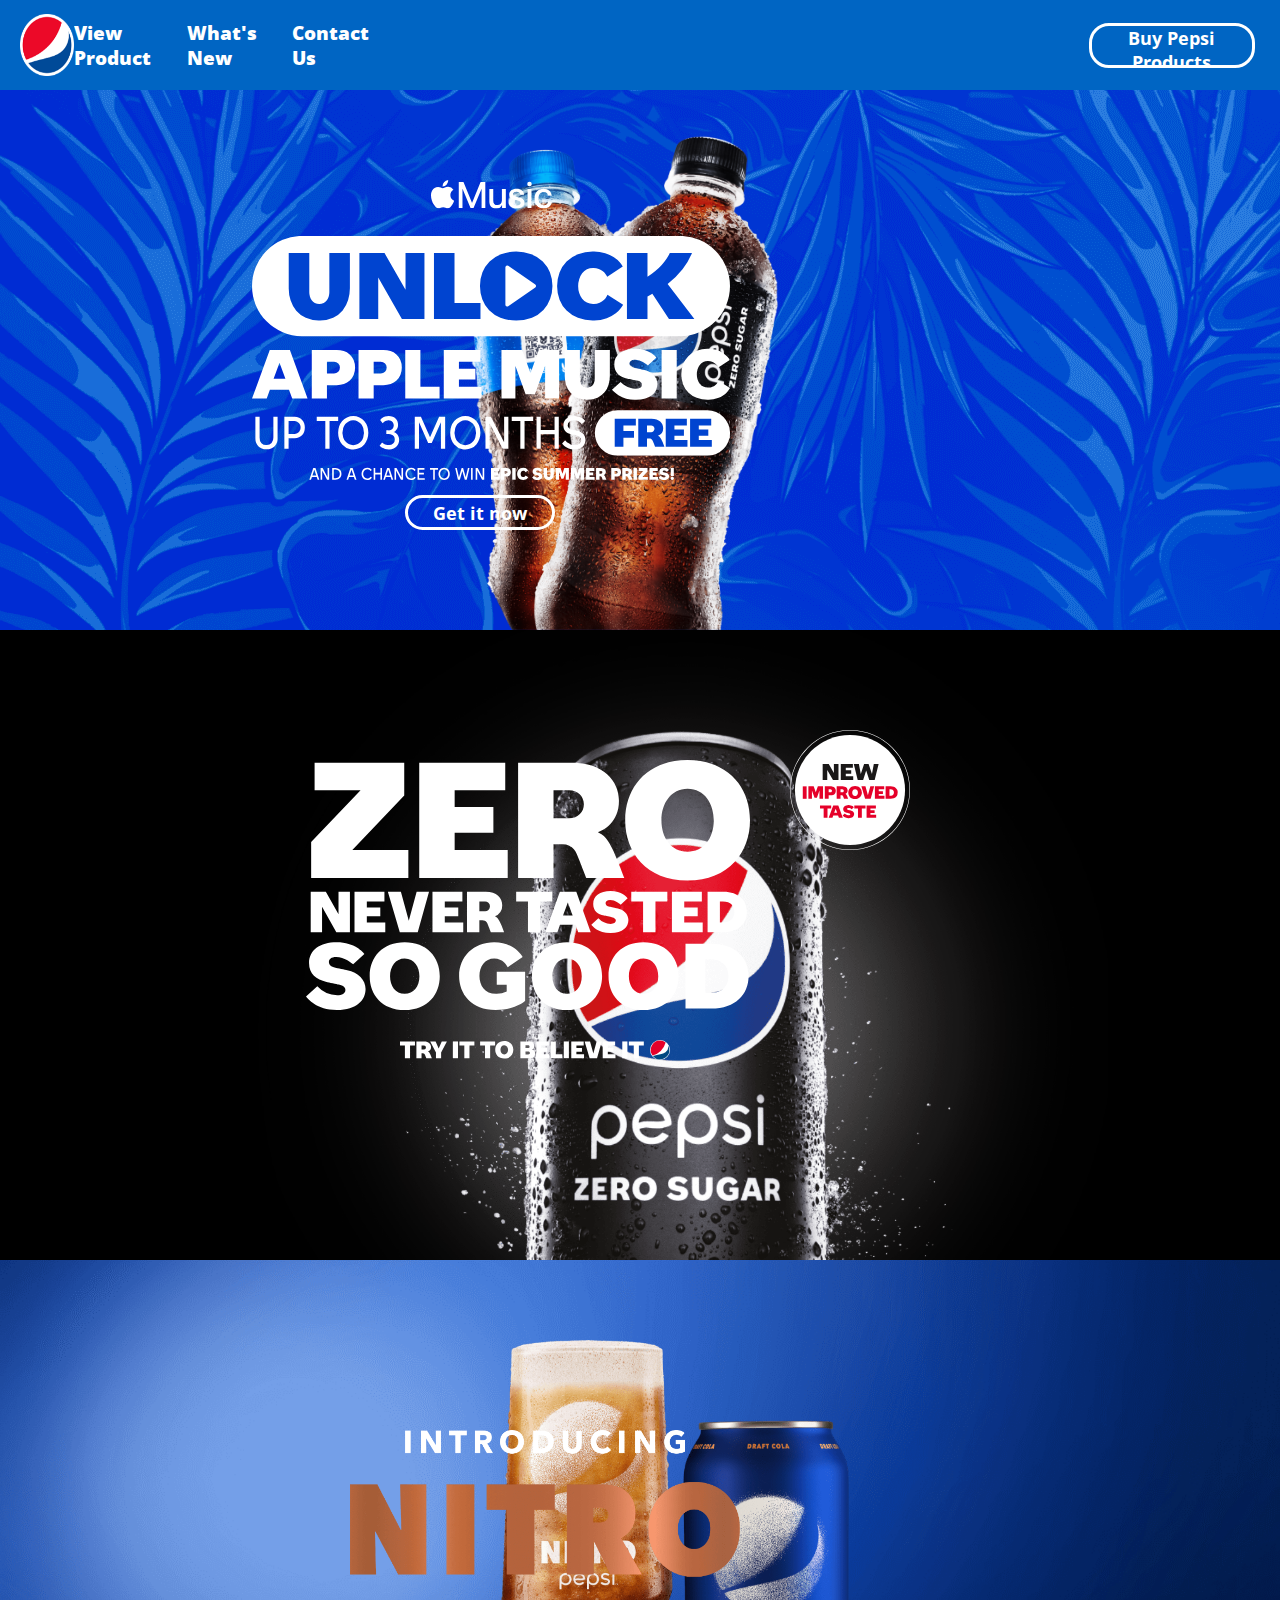
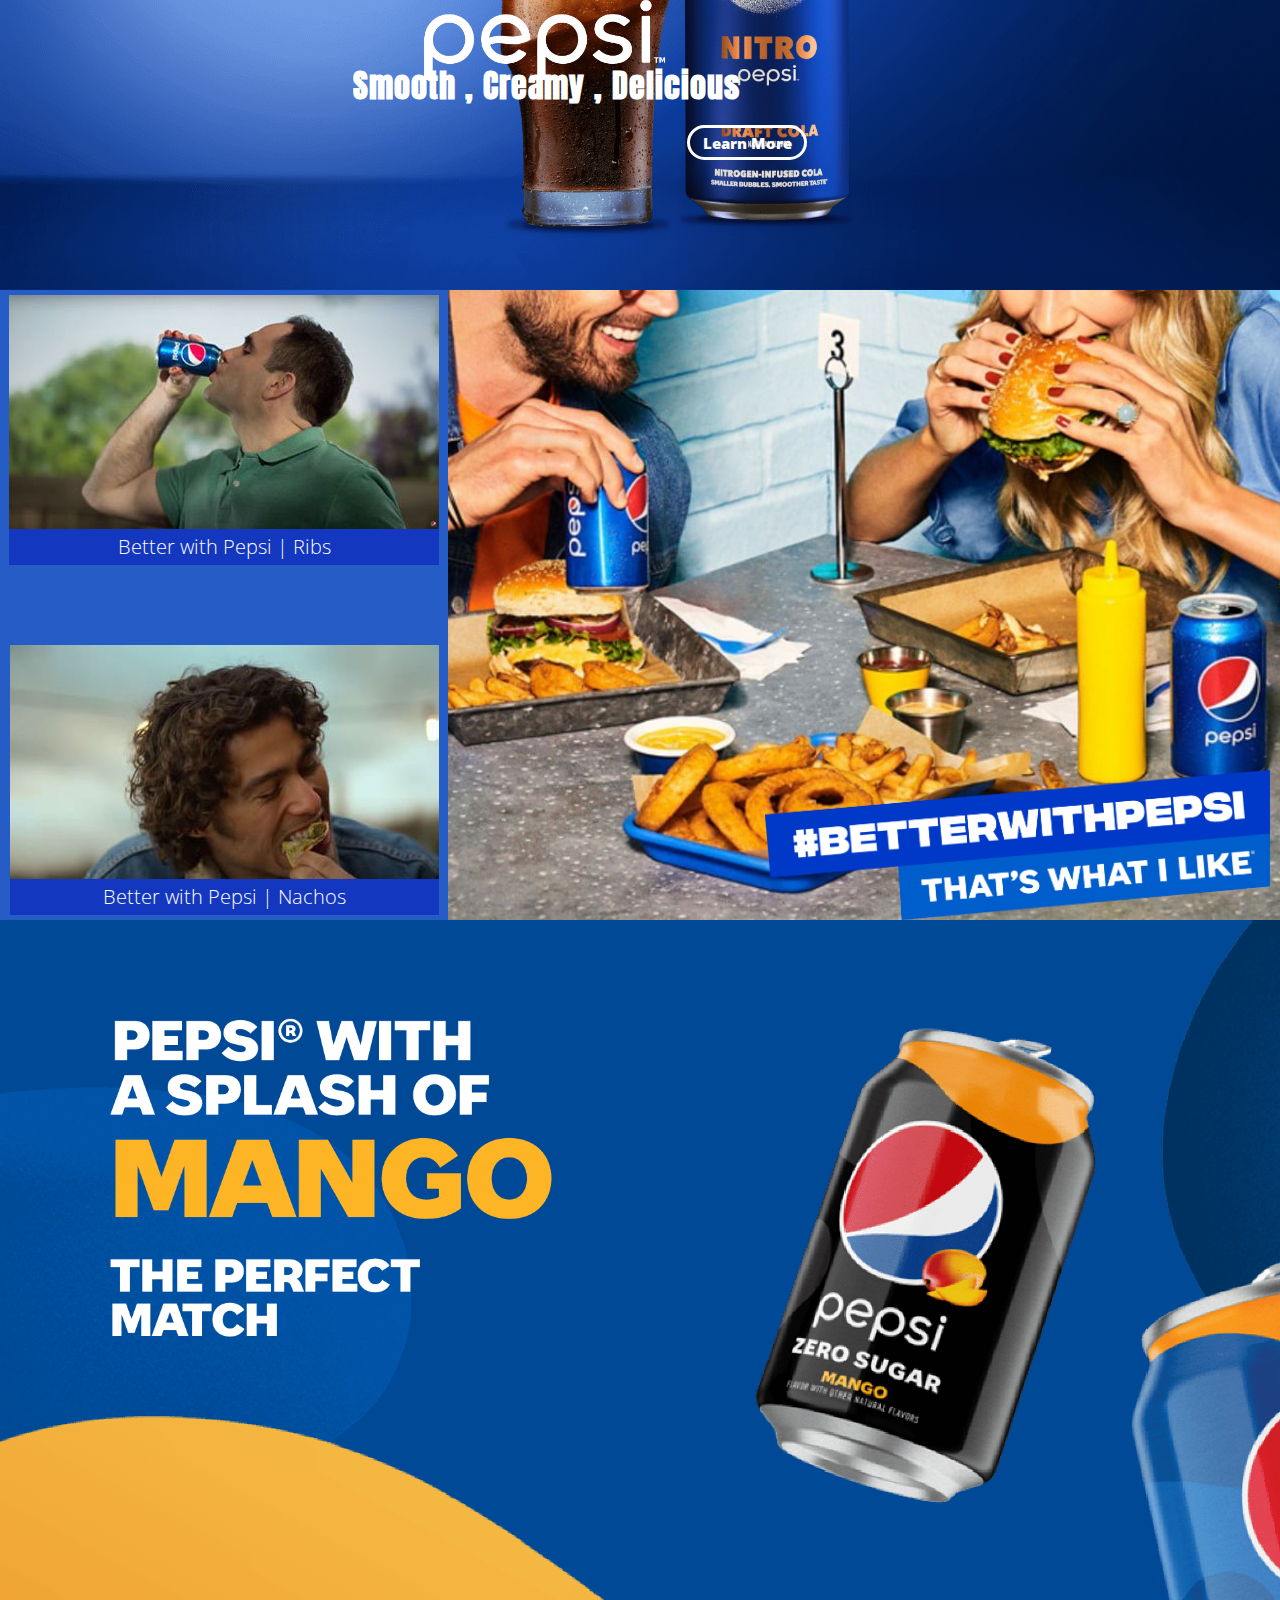
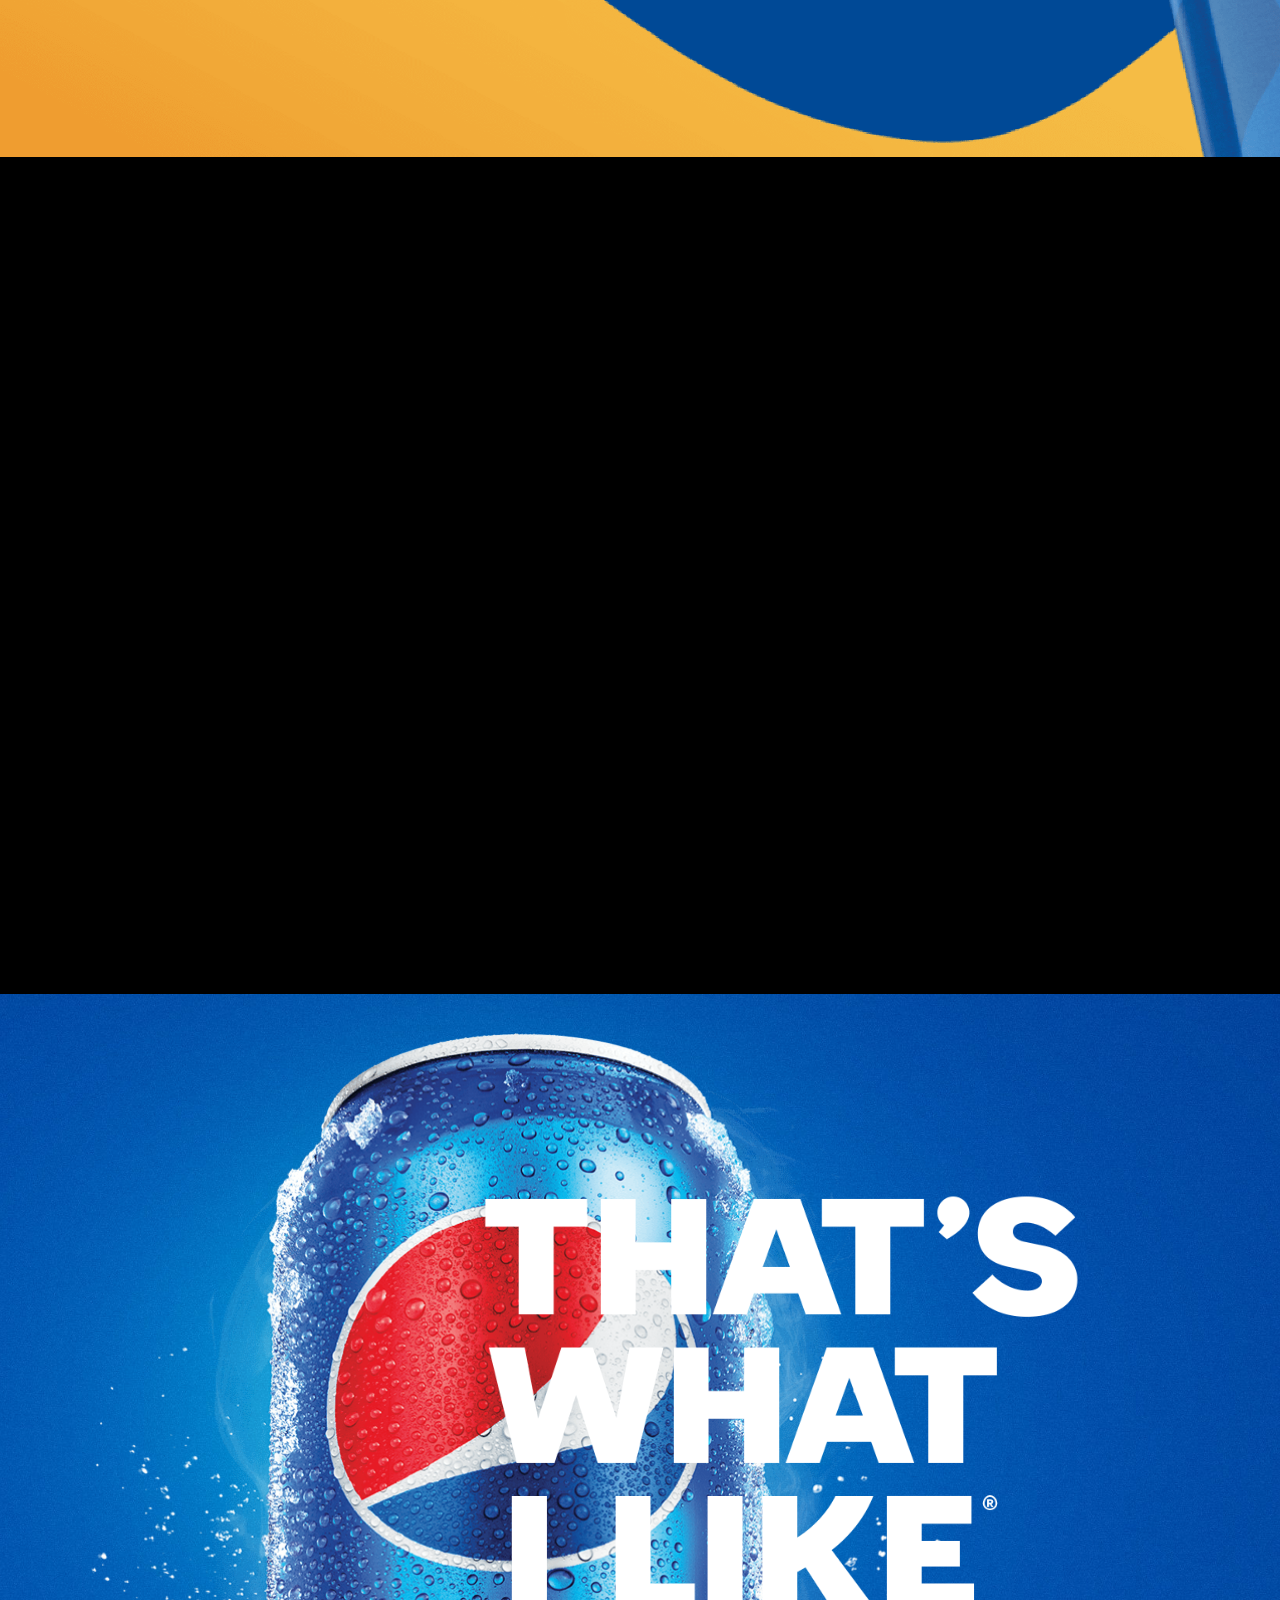
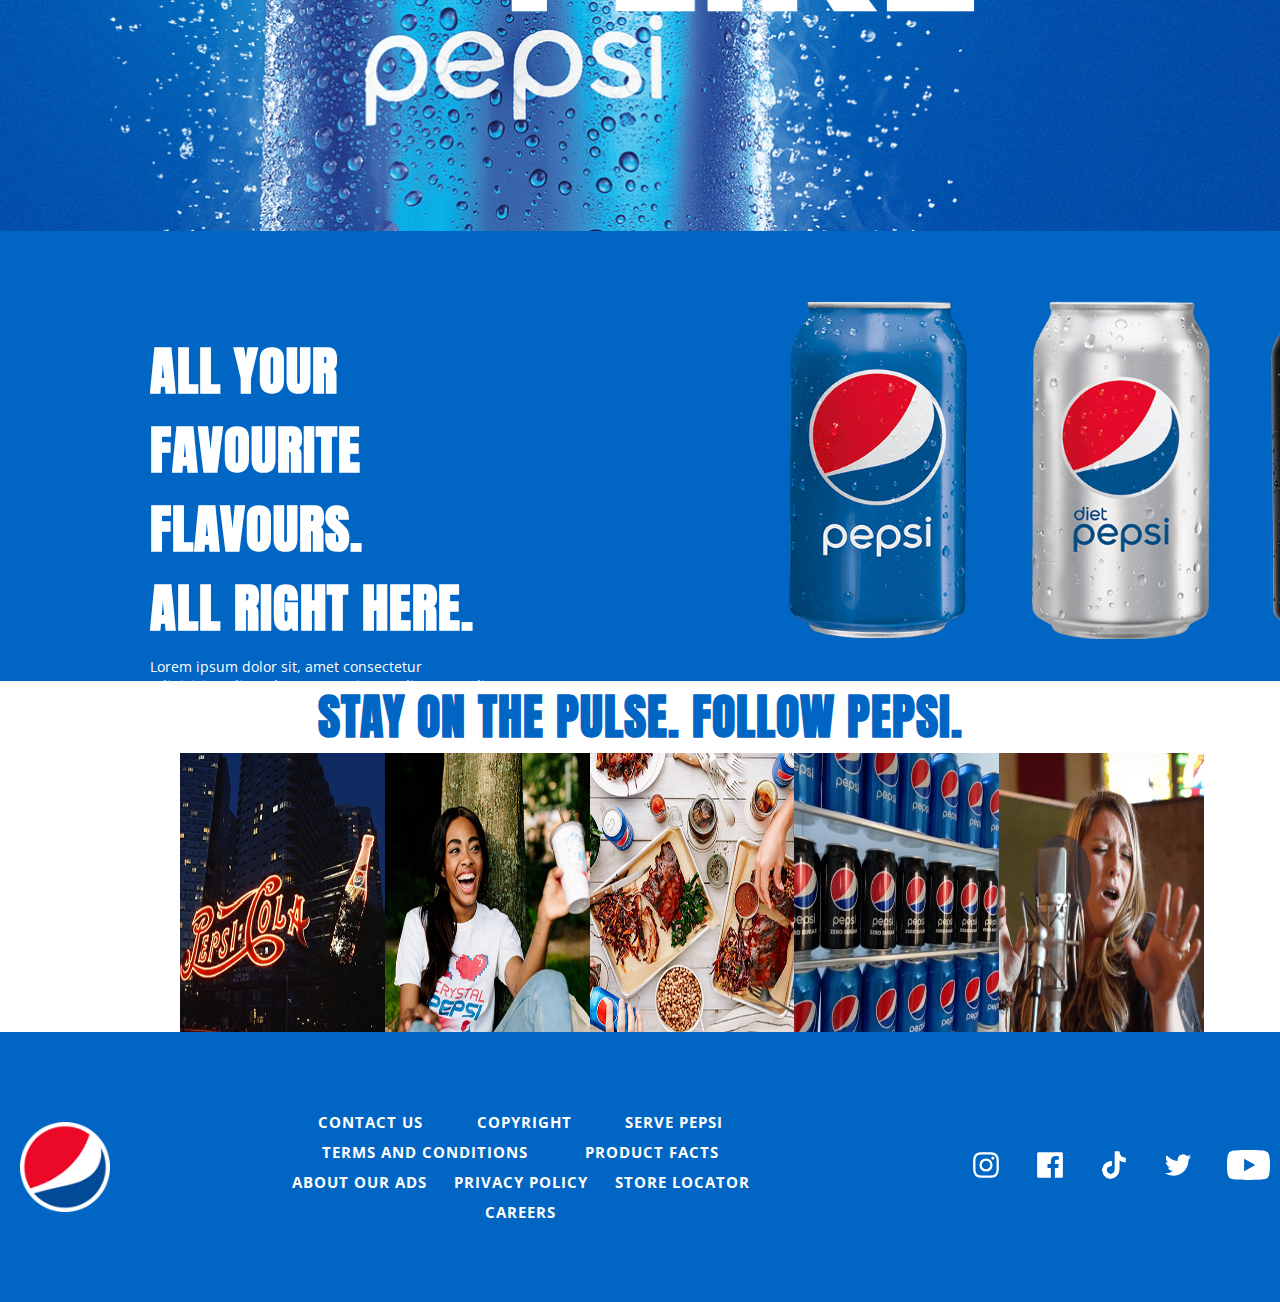
<file: index.html>
<!DOCTYPE html>
<html lang="en">
<head>
    <meta charset="UTF-8">
    <meta name="viewport" content="width=device-width, initial-scale=1.0">
    <link rel="stylesheet" href="style.css">
    <title>Pepsi.com Clone </title>
</head>
<body>
    <div class="navbar">
        <div class="nav-content">
            <img src="./img/logo-large.png" alt="">
            <h3>View Product</h3>
            <h3>What's New</h3>
            <h3>Contact Us</h3>
        </div>
        <button class="btn"><h3>Buy Pepsi Products</h3></button>
    </div>
    <div class="container">
        <div class="section-2">
            <img src="./img/twobottles.png" alt="" class="two-bottles">
            <img src="./img/apple-music.svg" alt="" class="apple-music">
            <button class="btn section2-btn" ><h3>Get it now</h3></button>
        </div>
        <div class="section-3">
            <img src="./img/black-background-wali.png" alt="" class="black-bg-wali">
            <img src="./img/headline.svg" alt="" class="headline">
            <img src="./img/try-it-to-believe-it.svg" alt="" class="try-it-to-believe-it">
            <img src="./img/new-improved-taste.svg" alt="" class="new-improved-taste">
        </div>
        <div class="section-4">
            <img src="./img/nitro.png" alt="" class="nitro">
            <img src="./img/nitro-logo.png" alt="" class="nitro-logo">
            <h1 class="sec-4-text">Smooth , Creamy , Delicious</h1>
            <button class="btn section-4-btn">Learn More</button>
        </div>
        <div class="section-5">
            <div class="left">
                <div class="img1-container">
                    <img src="./img/section-4-1.jpg" alt="" class="img1">
                    <h2 class="section5-text">Better with Pepsi | Ribs</h2>
                </div>
                <div class="img2-container">
                    <img src="./img/section-4-2.jpg" alt="" class="img2">
                    <h2 class="section5-text">Better with Pepsi | Nachos</h2>
                </div>
            </div>
            <div class="right">
                <img src="./img/right-wali.jpg" alt="" class="right-wali-img">
                <img src="./img/better-with-pepsi.png" alt="" class="better-with-pepsi">
            </div>
        </div>
        <div class="section-6">
            <img src="./img/section-6-use.png" alt="" class="use-1">
            <img src="./img/section-6-use2.png" alt="" class="use-2">
            <img src="./img/section-6-use3.png" alt="" class="use-3">
        </div>
        <div class="section-7">
            <video autoplay muted class="video-pepsi" src="./img/video-pepsi.mp4" type = "video/mp4"></video>
        </div>
        <div class="section-8">
            <img src="./img/twil-can.png" alt="" class="can-img">
            <img src="./img/twil-header-dt.png" alt="" class="twill-header">
        </div>
        <div class="section-9">
            <div class="left-side">
                <h1 class="left-heading">ALL YOUR FAVOURITE FLAVOURS. <br> ALL RIGHT HERE.</h1>
                <p>Lorem ipsum dolor sit, amet consectetur adipisicing elit. Delectus asperiores odit commodi esse voluptatibus. Voluptas minus illo quasi labore qui?</p>
                <button class="btn sec-9-btn">View Products</button>
            </div>
            <div class="right-side">
                <img src="./img/promotion.png" alt="" class="promotion-img">
            </div>
        </div>
        <div class="section-10">
            <h1 class="section-10-text">STAY ON THE PULSE. FOLLOW PEPSI.</h1>
            <div class="images-container">
                <img src="./img/social-twitter.png" alt="" class="hover-wali-pic">
                <img src="./img/social-instagram.png" alt="" class="hover-wali-pic">
                <img src="./img/social-facebook.png" alt="" class="hover-wali-pic">
                <img src="./img/social-tiktok.png" alt="" class="hover-wali-pic">
                <img src="./img/social-youtube.png" alt="" class="hover-wali-pic">
            </div>
        </div>
    </div>
    <div class="footer">
        <img src="./img/logo-large.png" alt="">
        <div class="additional-text">
            <h2>CONTACT US</h2>
            <h2>COPYRIGHT</h2>
            <h2>SERVE PEPSI</h2>
            <h2>TERMS AND CONDITIONS</h2>
            <h2>PRODUCT FACTS</h2>
            <h2>ABOUT OUR ADS</h2>
            <h2>PRIVACY POLICY</h2>
            <h2>STORE LOCATOR</h2>
            <h2>CAREERS</h2>
        </div>
        <div class="logos-footer">
            <img src="./img/icon-instagram.svg" alt="">
            <img src="./img/icon-facebook.svg" alt="">
            <img src="./img/icon-tiktok.svg" alt="">
            <img src="./img/icon-twitter.svg" alt="">
            <img src="./img/icon-youtube.svg" alt="">
        </div>
    </div>
</body>
</html>
</file>
<file: style.css>
@import url('https://fonts.googleapis.com/css2?family=Open+Sans:wght@600&display=swap');
@import url('https://fonts.googleapis.com/css2?family=Anton&display=swap');

*{
    margin: 0;
    padding: 0;
    box-sizing: border-box;
    overflow-x: hidden;
}


.navbar{
    display: flex;
    height: 90px;
    width: 100vw;
    justify-content: space-between;
    align-items: center;
    background-color: #0065C3;
    position: fixed;
    z-index: 2;
}

.nav-content{   
    display: flex;
    justify-content: space-between;
    width: 30vw;
    align-items: center;
}

.nav-content img{
    height: 62px;
    padding-left: 20px;
    transition: 0.5s ease-in-out;
    transform-origin: center center;
}

.nav-content img:hover{
    transform: rotateX(360deg);
}

.nav-content h3{
    color: white;
    font-family: 'Open Sans', sans-serif;
    font-weight: 900;
    cursor: pointer;
}

.btn{
    width: 13%;
    height: 50%;
    margin-right: 25px;
    border: 3px solid rgb(255, 255, 255);
    border-radius: 20px;
    font-family: 'Open Sans', sans-serif;
    background: transparent;
    color: white;
    font-weight: 900;
    font-size: 15px;
    transition: 0.5s ease-in-out;
    overflow-y: hidden;
}

.btn:hover{
    background-color: white;
    color: #0065C3;
}

.section-2{
    height: 70vh;
    background-image: url(./img/background.png);
    object-fit: cover;
    position: relative;
}

.two-bottles{
    position: absolute;
    height: 80%;
    bottom: 0;
    left: 300px;
}

.apple-music{
    position: absolute;
    right: 550px;
    top: 180px;
    height: 300px;
}

.section2-btn{
    position: absolute;
    height: 35px;
    width: 150px;
    right: 700px;
    bottom: 100px;
}

.section-3{
    height:70vh;
    background-color: black;
    position: relative;
}

.black-bg-wali{
    position: absolute;
    left: 250px;
    object-fit: contain;
    height: 110%;
    bottom: 0px;
}

.headline{
    position: absolute;
    right: 530px;
    height: 250px;
    top: 130px;
}

.try-it-to-believe-it{
    position: absolute;
    height: 20px;
    bottom: 200px;
    right: 610px;
}

.new-improved-taste{
    position: absolute;
    height: 120px;
    left: 790px;
    top: 100px;
}

.section-4{
    position: relative;
    height: 70vh;
    background-image: url(./img/Desktop_Background.png);
    background-size: cover;
    background-position: center;
}

.nitro{
    position: absolute;
    height: 80%;
    left: 500px;
    bottom: 46px;
}

.nitro-logo{
    position: absolute;
    height: 250px;
    right: 540px;
    top: 170px;
}

.sec-4-text{
    position: absolute;
    font-family: 'Anton', sans-serif;
    font-weight: 900;
    color: white;
    right: 540px;
    bottom: 180px;
    letter-spacing: 1px;
}

.section-4-btn{
    position: absolute;
    bottom: 130px;
    right: 35vw;
    height: 35px;
    width: 120px;
}

.section-5{
    height: 70vh;
    background-color: #265CC5;
    display: flex;
}

.left{
    width: 35vw;
    display: flex;
    align-items: center;
    flex-direction: column;
    justify-content: center;
    height: 100%;
    gap: 80px;
}
.img1-container{
    height: 270px;
    background-color: #1437BF;
}

.img1-container img{
    object-fit: cover;
}

.img2-container{
    height: 270px;
    background-color: #1437BF;
}


.img2-container img{
    object-fit: cover;
}

.section5-text{
    color: white;
    font-family: 'Open Sans', sans-serif;
    font-weight: 100;
    text-align: center;
    font-size: 20px;
}
.right{
    width: 65%;
    position: relative;
    overflow-y: hidden;
}
.right-wali-img{
    width: 100%;
    min-height: 100%;
    object-fit: cover;
    /* position: relative; */
}

.better-with-pepsi{
    position: absolute;
    bottom: 0;
    height: 150px;
    right: 10px;
}


.section-6{
    height: 93vh;
    background-color: #004996;
    position: relative;
}

.use-1{
    position: absolute;
    height: 100%;
    left: 750px;
    z-index: 1;
}

.use-2{
    position: absolute;
    height: 80%;
    bottom: 0;
}
 
.use-3{
    position: absolute;
    height: 350px;
    left: 110px;
    top: 90px;
}

.section-7{
    height: 93vh;
    background-color: rgb(0, 0, 0);
    overflow-y: hidden;
}

.video-pepsi{
    height: auto;
    width: 100%;
    max-width: 100%;
}

.section-8{
    height: 93vh;
    background: url(./img/twil-bg.jpg);
    background-repeat: no-repeat;
    background-position: center;
    background-size: cover;
    position: relative;
}

.can-img{
    position: absolute;
    height: 800px;
    bottom: 0px;
    left: 90px;
}

.twill-header{
    position: absolute;
    height: 50%;
    right: 200px;
    top: 200px;
}

.section-9{
    height: 50vh;
    background-color: #0065C3;
    position: relative;
    display: flex;
}

.left-side{
    width: 30vw;
    margin-left: 150px;
   padding-top: 100px;
}
.left-side h1{
    color: white;
    font-family: 'Anton', sans-serif;
    letter-spacing: 1px;
    font-weight: bolder;
    font-size: 3.3rem;
} 

.left-side p{
    color: white;
    padding-bottom: 20px;
    padding-top: 10px;
    font-family: 'Open Sans', sans-serif;
    font-size: 14px;
}

.sec-9-btn{
    position: absolute;
    width: 150px;
    height: 50px;
    left: 290px;
}

.right-side{
    width: 70vw;
    position: relative;
}

.promotion-img{
    height: 75%;
    position: absolute;
    top: 70px;
    left: 300px;
}

.section-10{
    height: 39vh;
    background-color: white;
}

.section-10-text{
    text-align: center;
    font-family: 'anton';
    font-size: 3rem;
    letter-spacing: 1px;
    color: #0065C3;
}

.images-container{
    display: flex;
    margin-left: 180px;
    /* margin-bottom: -20px; */
    overflow: hidden;
    width: 80%;
}

.hover-wali-pic{
    height: 300px;
    transition: 0.3s ease-in-out;
    width: 300px;
    overflow: hidden;
}

.images-container img:hover{
    transform: scale(1.17);
}

.footer{
    height: 30vh;
    background-color: #0065C3;
    display: flex;
    align-items: center;
    justify-content: space-between;
}

.footer img{
    height: 90px;
    padding-left: 20px;
    transition: 0.5s ease-in-out;
    transform-origin: center center;
}

.footer img:hover{
    transform: rotateX(360deg);
}

.logos-footer img{
    height: 30px;
    margin-right: 10px;
}

.additional-text{
    width: 40%;
    text-align: center;
    display: flex;
    justify-content: space-evenly;
    flex-wrap: wrap;
    /* padding: 10px ; */
    align-items: center;
    gap: 10px;
    font-size: 10px;
    font-family: 'open sans';
    color: white;
    letter-spacing: 1px;
    padding-right: 20px;
    cursor: pointer;
}
</file>
